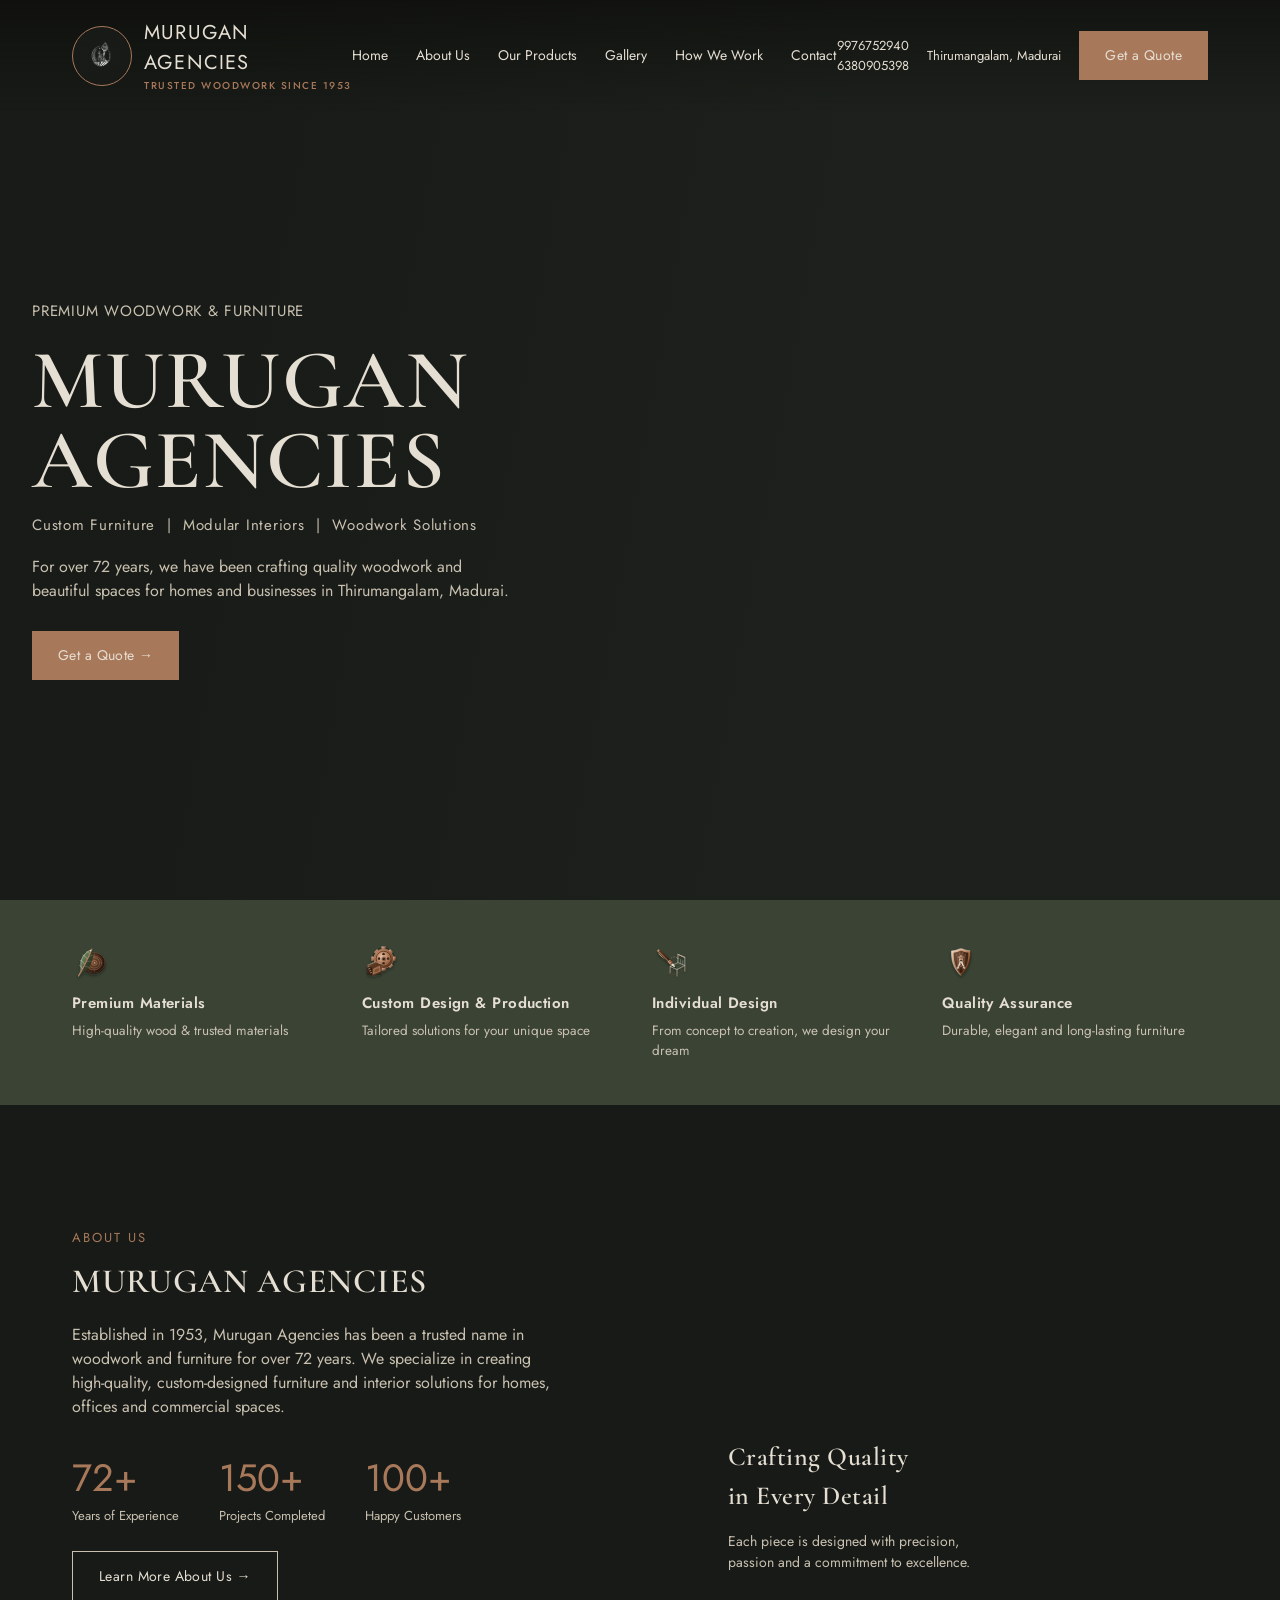
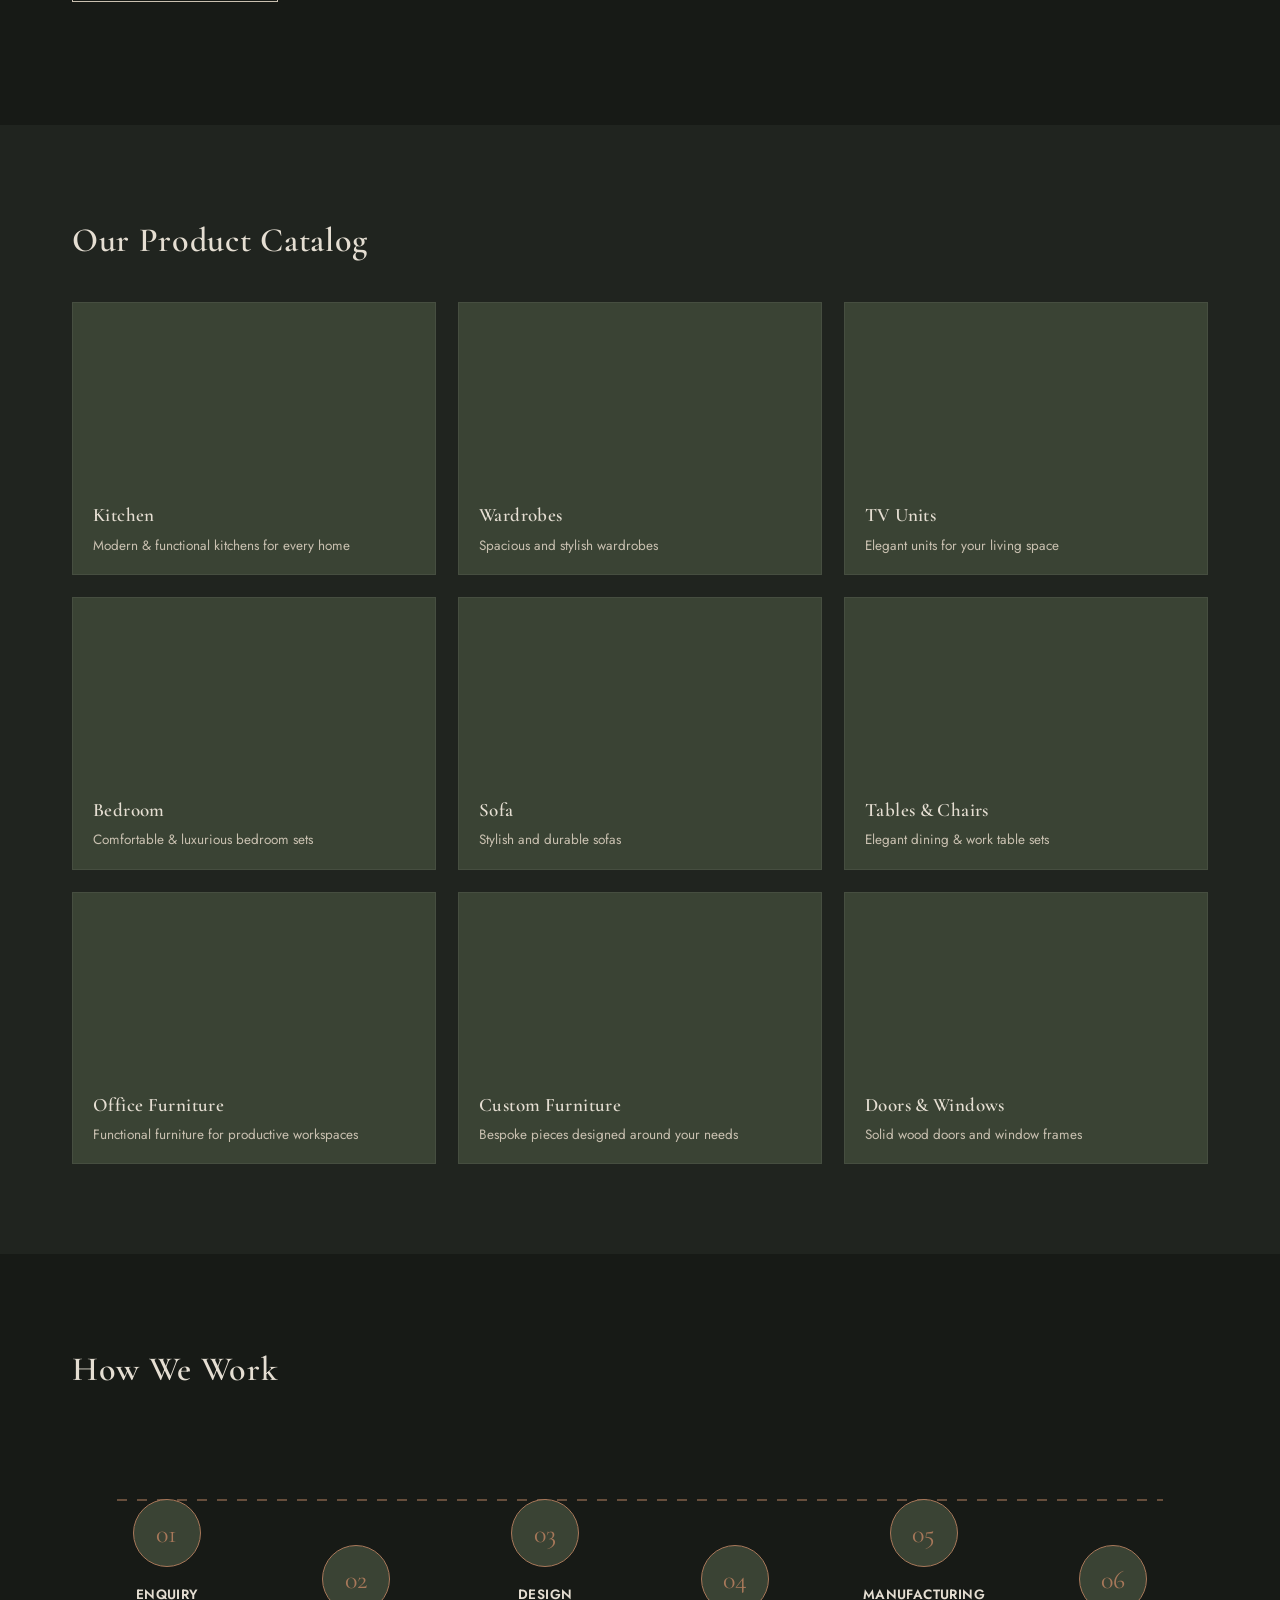
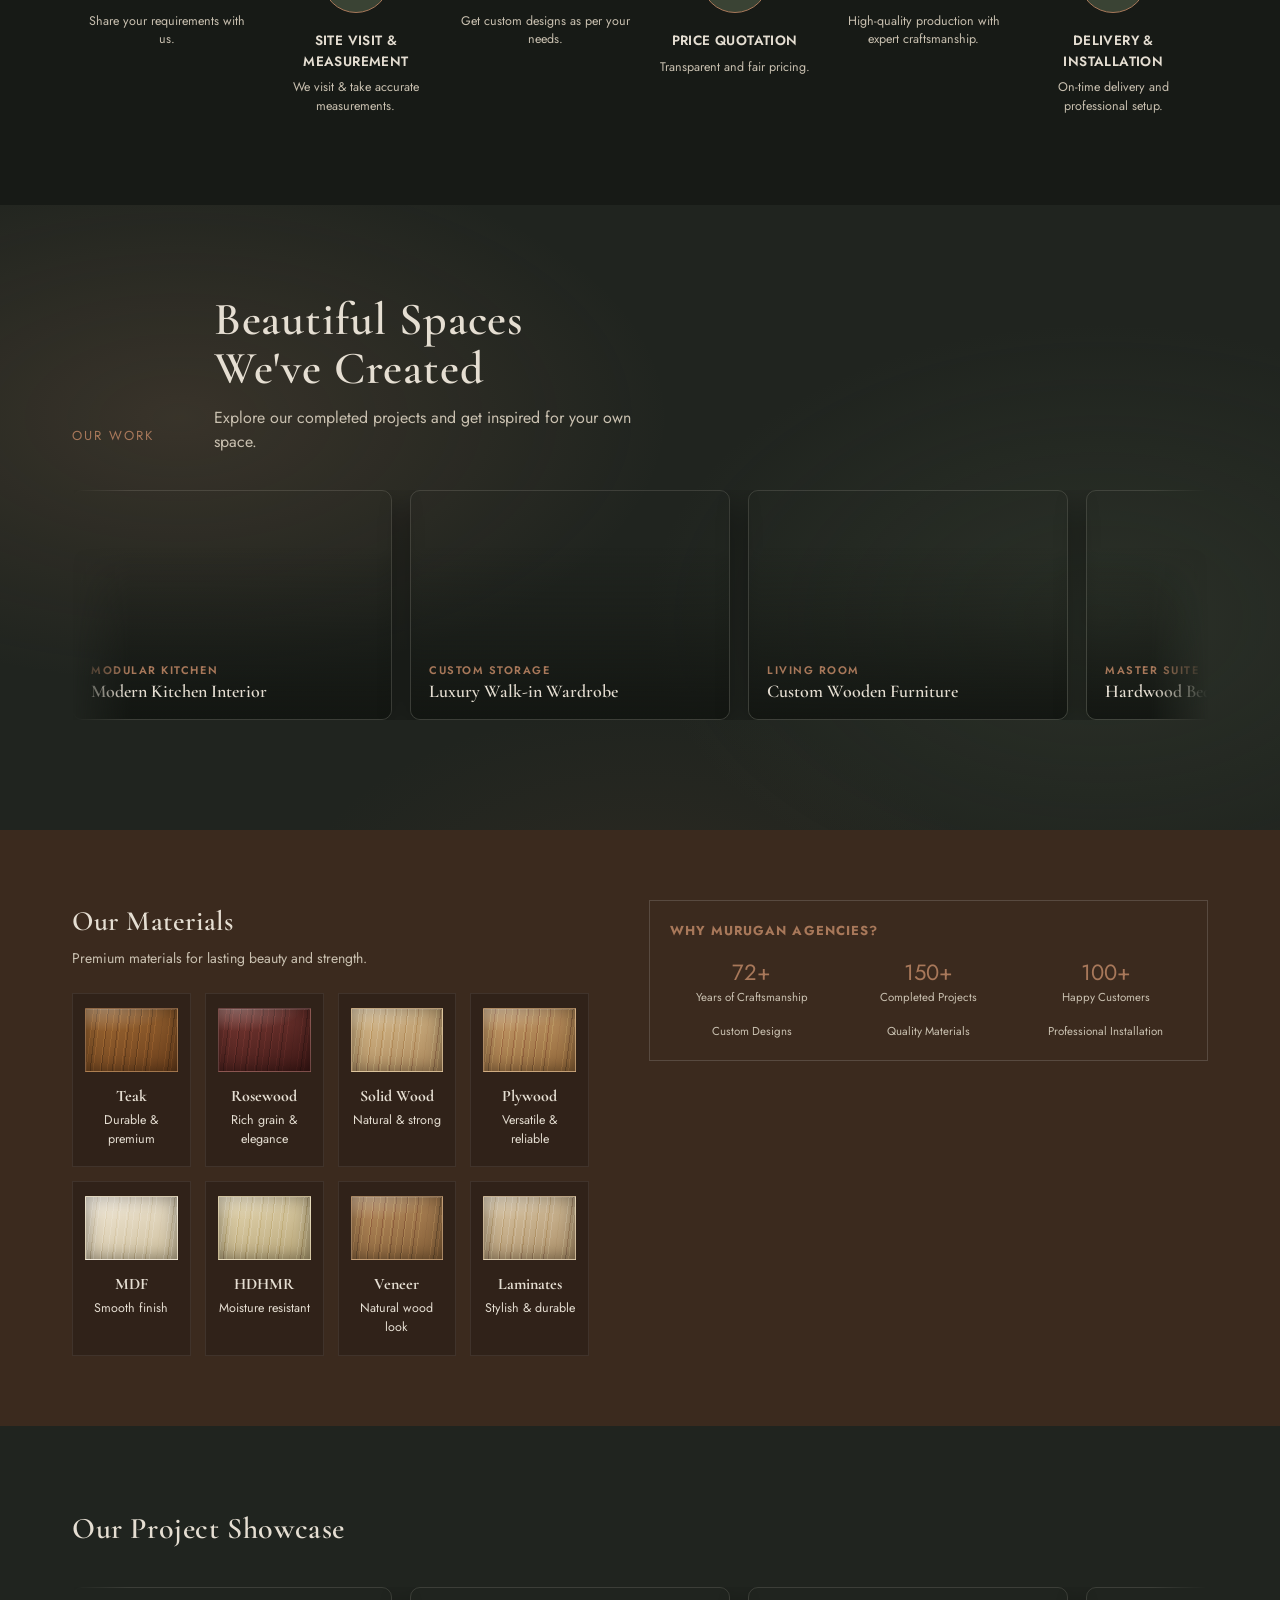
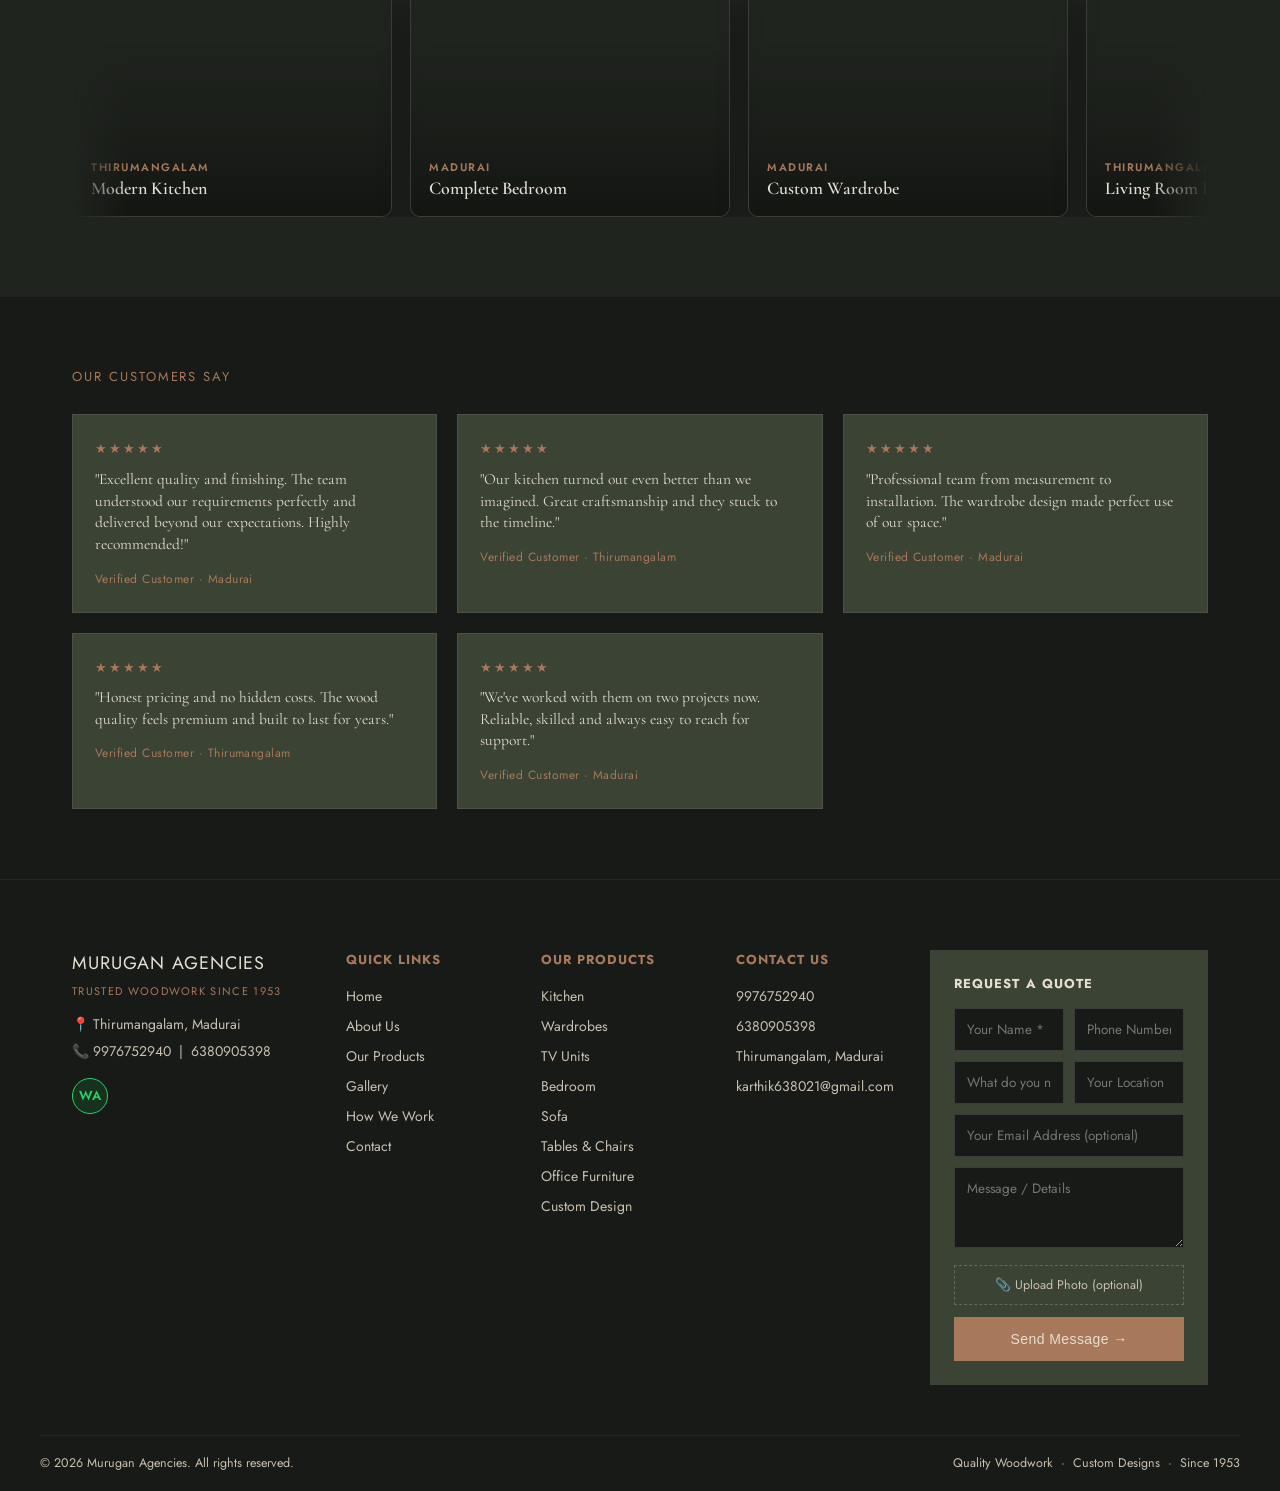
<file: index.html>
<!DOCTYPE html>
<html lang="en">

<head>
  <meta charset="UTF-8">
  <meta name="viewport" content="width=device-width, initial-scale=1, viewport-fit=cover">
  <title>Murugan Agencies | Custom Furniture & Woodwork in Thirumangalam, Madurai</title>
  <meta name="description"
    content="Murugan Agencies provides custom furniture, woodwork, kitchens, wardrobes, doors, windows and interior woodwork in Thirumangalam, Madurai. Trusted woodwork since 1953.">
  <meta name="keywords"
    content="furniture shop Thirumangalam, custom furniture Madurai, woodwork Madurai, wooden furniture Thirumangalam">
  <meta name="robots" content="index, follow">
  <meta name="google-site-verification" content="K_1WoIpdRMLEqW_pQ-9Xu8L5k0GMCc-iq-NuwZ4AFTY" />
  <link rel="canonical" href="https://murugan-agencies.vercel.app/">
  <link rel="icon" type="image/png" href="/assets/favicon.png">
  <link rel="apple-touch-icon" href="/assets/favicon.png">

  <!-- Open Graph / Site Name for Search Engines and Social Media -->
  <meta property="og:site_name" content="Murugan Agencies">
  <meta property="og:title" content="Murugan Agencies | Custom Furniture & Woodwork in Thirumangalam, Madurai">
  <meta property="og:description"
    content="Murugan Agencies provides custom furniture, woodwork, kitchens, wardrobes, doors, windows and interior woodwork in Thirumangalam, Madurai. Trusted woodwork since 1953.">
  <meta property="og:url" content="https://murugan-agencies.vercel.app/">
  <meta property="og:type" content="website">
  <meta property="og:image" content="https://murugan-agencies.vercel.app/assets/favicon.png">

  <!-- Google Site Name Structured Data -->
  <script type="application/ld+json">
  {
    "@context": "https://schema.org",
    "@type": "WebSite",
    "name": "Murugan Agencies",
    "alternateName": "Murugan Agencies Custom Furniture",
    "url": "https://murugan-agencies.vercel.app/"
  }
  </script>

  <!-- LocalBusiness / Organization Structured Data -->
  <script type="application/ld+json">
  {
    "@context": "https://schema.org",
    "@type": "LocalBusiness",
    "name": "Murugan Agencies",
    "url": "https://murugan-agencies.vercel.app/",
    "logo": "https://murugan-agencies.vercel.app/assets/favicon.png",
    "image": "https://murugan-agencies.vercel.app/assets/favicon.png",
    "description": "Murugan Agencies provides custom furniture, woodwork, kitchens, wardrobes, doors, windows and interior woodwork in Thirumangalam, Madurai. Trusted woodwork since 1953.",
    "telephone": "+919976752940",
    "address": {
      "@type": "PostalAddress",
      "addressLocality": "Thirumangalam",
      "addressRegion": "Madurai",
      "addressCountry": "IN"
    }
  }
  </script>

  <link
    href="https://fonts.googleapis.com/css2?family=Cormorant+Garamond:wght@500;600;700&family=Jost:wght@400;500;600&display=swap"
    rel="stylesheet">
  <link rel="stylesheet" href="css/style.css">
</head>

<body>

  <header>
    <div class="nav-row">
      <div class="brand" style="display:flex; align-items:center; gap:12px;"><span style="display:flex; align-items:center; justify-content:center; width:60px; height:60px; border-radius:50%; background:var(--charcoal2); border:1.5px solid var(--copper); overflow:hidden; flex-shrink:0;"><img src="assets/images/logo.jpg" alt="Murugan Agencies logo" style="height:74%; width:74%; object-fit:contain; mix-blend-mode:screen; filter:invert(1);"></span><span>MURUGAN<br>AGENCIES<small>TRUSTED WOODWORK SINCE 1953</small></span></div>
      <nav>
        <ul>
          <li><a href="#home">Home</a></li>
          <li><a href="#about">About Us</a></li>
          <li><a href="#catalog">Our Products</a></li>
          <li><a href="#gallery">Gallery</a></li>
          <li><a href="#work">How We Work</a></li>
          <li><a href="#quote">Contact</a></li>
        </ul>
      </nav>
      <div class="hdr-right">
        <div class="desktop-only">
          <a href="tel:9976752940">9976752940</a><br><a href="tel:6380905398">6380905398</a>
        </div>
        <span class="desktop-only">Thirumangalam, Madurai</span>
        <a href="#quote" class="btn">Get a Quote</a>
        <button class="hamburger"
          onclick="document.getElementById('mobilenav').classList.toggle('open')"><span></span><span></span><span></span></button>
      </div>
    </div>
    <div id="mobilenav">
      <a href="#home">Home</a><a href="#about">About Us</a><a href="#catalog">Our Products</a>
      <a href="#gallery">Gallery</a><a href="#work">How We Work</a><a href="#quote">Contact</a>
      <a href="tel:9976752940">📞 9976752940</a>
    </div>
  </header>

  <section class="hero" id="home">
    <div class="hero-content">
      <div class="sub">PREMIUM WOODWORK & FURNITURE</div>
      <h1>MURUGAN<br>AGENCIES</h1>
      <div class="sub">Custom Furniture &nbsp;|&nbsp; Modular Interiors &nbsp;|&nbsp; Woodwork Solutions</div>
      <p>For over 72 years, we have been crafting quality woodwork and beautiful spaces for homes and businesses in
        Thirumangalam, Madurai.</p>
      <a href="#quote" class="btn">Get a Quote →</a>
    </div>
  </section>

  <section class="features">
    <div class="wrap feat-grid">
      <div class="feat">
        <div class="ic">
          <svg viewBox="0 0 44 44" fill="none" xmlns="http://www.w3.org/2000/svg" aria-hidden="true">
            <defs>
              <filter id="pm-sh" x="-20%" y="-20%" width="145%" height="145%">
                <feDropShadow dx="0" dy="2" stdDeviation="1.8" flood-color="#141812" flood-opacity="0.45" />
              </filter>
              <radialGradient id="pm-w" cx="38%" cy="38%" r="62%">
                <stop offset="0%" stop-color="#805033" />
                <stop offset="50%" stop-color="#5C3822" />
                <stop offset="85%" stop-color="#422616" />
                <stop offset="100%" stop-color="#2D190E" />
              </radialGradient>
              <linearGradient id="pm-b" x1="0%" y1="0%" x2="100%" y2="100%">
                <stop offset="0%" stop-color="#4A2E1C" />
                <stop offset="50%" stop-color="#2B1A10" />
                <stop offset="100%" stop-color="#1B1009" />
              </linearGradient>
              <linearGradient id="pm-c" x1="0%" y1="0%" x2="100%" y2="100%">
                <stop offset="0%" stop-color="#ECC8AC" />
                <stop offset="40%" stop-color="#C28B68" />
                <stop offset="80%" stop-color="#966142" />
                <stop offset="100%" stop-color="#6E4027" />
              </linearGradient>
              <linearGradient id="pm-ll" x1="15%" y1="10%" x2="85%" y2="90%">
                <stop offset="0%" stop-color="#7B9069" />
                <stop offset="45%" stop-color="#5B6D4C" />
                <stop offset="100%" stop-color="#425036" />
              </linearGradient>
              <linearGradient id="pm-ld" x1="10%" y1="10%" x2="90%" y2="90%">
                <stop offset="0%" stop-color="#48563C" />
                <stop offset="55%" stop-color="#35402B" />
                <stop offset="100%" stop-color="#242D1C" />
              </linearGradient>
            </defs>
            <g filter="url(#pm-sh)">
              <ellipse cx="25" cy="22" rx="13.5" ry="12.5" fill="url(#pm-b)" />
              <path
                d="M 12 21 C 12 14.5 17.5 10 25 10 C 32.5 10 38 14.5 38 21 C 38 27.5 32.5 33.5 25 33.5 C 17.5 33.5 12 27.5 12 21 Z"
                stroke="#ECC8AC" stroke-opacity="0.28" stroke-width="0.75" fill="none" />
              <ellipse cx="25" cy="22" rx="12" ry="11" fill="url(#pm-w)" />
              <ellipse cx="25.5" cy="22" rx="8.8" ry="8" stroke="#ECC8AC" stroke-opacity="0.3" stroke-width="0.8"
                fill="none" />
              <path
                d="M 19 21.5 C 19.2 17.5 22 15.5 26 15.8 C 30 16 32 18.5 31.8 22.5 C 31.5 26 29.5 28 25.5 27.8 C 21.8 27.5 18.8 25.2 19 21.5 Z"
                stroke="#ECC8AC" stroke-opacity="0.38" stroke-width="0.8" fill="none" />
              <ellipse cx="26" cy="22" rx="3.2" ry="2.9" stroke="#ECC8AC" stroke-opacity="0.45" stroke-width="0.75"
                fill="none" />
              <circle cx="26.2" cy="22" r="1.1" fill="#ECC8AC" fill-opacity="0.6" />
              <path d="M 26 11 L 26 14.5 M 35 22 L 32 22 M 26 32 L 26 29.5 M 16 22 L 18.5 22" stroke="#ECC8AC"
                stroke-opacity="0.2" stroke-width="0.6" stroke-linecap="round" />
              <path d="M 8 36 Q 14 26 23 6 C 26 15 22 27 15 32 Z" fill="#141812" fill-opacity="0.35" />
              <path d="M 8 36 Q 14 26 23 6 C 13 9.5 8 18 11 29 C 11.8 31.5 9.5 34.5 8 36 Z" fill="url(#pm-ll)" />
              <path d="M 23 6 C 26 12.5 24 21 18.5 28.5 C 15.5 31.5 12 33.5 8 36 Q 14 26 23 6 Z" fill="url(#pm-ld)" />
              <path d="M 8 36 C 10 33 11 30.5 10.5 27.5 C 8.8 18 13.5 10.5 23 6" stroke="#FAF6EE" stroke-opacity="0.5"
                stroke-width="0.8" fill="none" stroke-linecap="round" />
              <path d="M 7.5 37 Q 14 27 23 6" stroke="url(#pm-c)" stroke-width="1.2" stroke-linecap="round" />
              <path d="M 12 28.5 Q 10.8 26 9 25" stroke="#FAF6EE" stroke-opacity="0.45" stroke-width="0.7"
                stroke-linecap="round" />
              <path d="M 14.5 23 Q 12.8 20.2 9.5 18.8" stroke="#FAF6EE" stroke-opacity="0.5" stroke-width="0.7"
                stroke-linecap="round" />
              <path d="M 17.5 17 Q 16 14.2 12.8 12.8" stroke="#FAF6EE" stroke-opacity="0.5" stroke-width="0.7"
                stroke-linecap="round" />
              <path d="M 20.5 11.5 Q 19 9 17 8.5" stroke="#FAF6EE" stroke-opacity="0.45" stroke-width="0.65"
                stroke-linecap="round" />
              <path d="M 15 26 Q 17.5 26 20 27" stroke="#E5DED2" stroke-opacity="0.35" stroke-width="0.65"
                stroke-linecap="round" />
              <path d="M 17.5 20.5 Q 20 19.5 22.5 20" stroke="#E5DED2" stroke-opacity="0.35" stroke-width="0.65"
                stroke-linecap="round" />
              <path d="M 20 14.5 Q 22 13.5 23.5 13" stroke="#E5DED2" stroke-opacity="0.35" stroke-width="0.65"
                stroke-linecap="round" />
              <circle cx="21.5" cy="7.8" r="0.8" fill="#FAF6EE" fill-opacity="0.8" />
            </g>
          </svg>
        </div>
        <h3>Premium Materials</h3>
        <p>High-quality wood & trusted materials</p>
      </div>
      <div class="feat">
        <div class="ic">
          <svg viewBox="0 0 44 44" fill="none" xmlns="http://www.w3.org/2000/svg" aria-hidden="true">
            <defs>
              <filter id="cd-sh" x="-20%" y="-20%" width="145%" height="145%">
                <feDropShadow dx="0" dy="2" stdDeviation="1.8" flood-color="#141812" flood-opacity="0.45" />
              </filter>
              <radialGradient id="cd-gf" cx="42%" cy="40%" r="58%">
                <stop offset="0%" stop-color="#ECC8AC" />
                <stop offset="45%" stop-color="#BD8763" />
                <stop offset="85%" stop-color="#875132" />
                <stop offset="100%" stop-color="#5A321B" />
              </radialGradient>
              <linearGradient id="cd-gr" x1="0%" y1="0%" x2="100%" y2="100%">
                <stop offset="0%" stop-color="#ECC8AC" />
                <stop offset="50%" stop-color="#A8785A" />
                <stop offset="100%" stop-color="#552E18" />
              </linearGradient>
              <linearGradient id="cd-wt" x1="0%" y1="0%" x2="100%" y2="100%">
                <stop offset="0%" stop-color="#7A4D30" />
                <stop offset="60%" stop-color="#58341E" />
                <stop offset="100%" stop-color="#3D2111" />
              </linearGradient>
              <linearGradient id="cd-ws" x1="0%" y1="0%" x2="100%" y2="0%">
                <stop offset="0%" stop-color="#462714" />
                <stop offset="100%" stop-color="#2D170A" />
              </linearGradient>
            </defs>
            <g filter="url(#cd-sh)">
              <g transform="translate(25, 17)">
                <circle cx="0" cy="0" r="13" fill="#141812" fill-opacity="0.3" />
                <g fill="url(#cd-gr)">
                  <path d="M -2.6 -14 L 2.6 -14 L 2.1 -10.5 L -2.1 -10.5 Z" />
                  <path d="M 7.5 -11.2 L 11.2 -7.5 L 8.8 -5.5 L 5.5 -8.8 Z" />
                  <path d="M 14 -2.6 L 14 2.6 L 10.5 2.1 L 10.5 -2.1 Z" />
                  <path d="M 11.2 7.5 L 7.5 11.2 L 5.5 8.8 L 8.8 5.5 Z" />
                  <path d="M 2.6 14 L -2.6 14 L -2.1 10.5 L 2.1 10.5 Z" />
                  <path d="M -7.5 11.2 L -11.2 7.5 L -8.8 5.5 L -5.5 8.8 Z" />
                  <path d="M -14 2.6 L -14 -2.6 L -10.5 -2.1 L -10.5 2.1 Z" />
                  <path d="M -11.2 -7.5 L -7.5 -11.2 L -5.5 -8.8 L -8.8 -5.5 Z" />
                </g>
                <circle cx="0" cy="0" r="11.2" fill="url(#cd-gf)" />
                <circle cx="0" cy="0" r="11.2" stroke="#ECC8AC" stroke-opacity="0.5" stroke-width="0.7" />
                <circle cx="0" cy="0" r="8.5" stroke="#482512" stroke-width="0.9" fill="none" />
                <circle cx="0" cy="0" r="7.8" stroke="#ECC8AC" stroke-opacity="0.35" stroke-width="0.55" fill="none" />
                <circle cx="0" cy="-5.2" r="1.6" fill="#352014" stroke="#ECC8AC" stroke-opacity="0.3"
                  stroke-width="0.5" />
                <circle cx="5.2" cy="0" r="1.6" fill="#352014" stroke="#ECC8AC" stroke-opacity="0.3"
                  stroke-width="0.5" />
                <circle cx="0" cy="5.2" r="1.6" fill="#352014" stroke="#ECC8AC" stroke-opacity="0.3"
                  stroke-width="0.5" />
                <circle cx="-5.2" cy="0" r="1.6" fill="#352014" stroke="#ECC8AC" stroke-opacity="0.3"
                  stroke-width="0.5" />
                <circle cx="0" cy="0" r="3.6" fill="url(#cd-gr)" stroke="#ECC8AC" stroke-opacity="0.6"
                  stroke-width="0.7" />
                <circle cx="0" cy="0" r="1.5" fill="#1B1009" />
                <circle cx="-0.6" cy="-0.6" r="0.5" fill="#FAF6EE" fill-opacity="0.7" />
              </g>
              <path d="M 6 36 L 22 36 L 22 24 L 17 21 L 6 25 Z" fill="#10140e" fill-opacity="0.4" />
              <path d="M 6 25 L 16 20.5 L 22 23.5 L 12 28 Z" fill="url(#cd-wt)" />
              <path d="M 6 25 L 16 20.5 L 22 23.5" stroke="#FAF6EE" stroke-opacity="0.55" stroke-width="0.75"
                fill="none" />
              <path d="M 6 25 L 12 28 L 12 37 L 6 34 Z" fill="url(#cd-ws)" />
              <g transform="translate(12, 28)">
                <path d="M 0 0 L 10.5 -4.8 L 10.5 6 L 0 8.8 Z" fill="url(#cd-wt)" />
                <path d="M 1.8 0.8 L 8.5 -2.2 L 9.2 3.5 L 1.2 6.5 Z" fill="#8C5837" stroke="#ECC8AC"
                  stroke-opacity="0.55" stroke-width="0.6" />
                <path d="M 3 2.2 C 4.5 1.8 6 2.2 7.5 1.5 M 2.5 4 C 4 3.5 5.8 4 7.2 3" stroke="#381D0E"
                  stroke-opacity="0.65" stroke-width="0.55" fill="none" />
                <path d="M 0 2.5 L 10.5 -2 M 0 5.5 L 10.5 1 M 0 7.8 L 10.5 3" stroke="#ECC8AC" stroke-opacity="0.22"
                  stroke-width="0.55" stroke-linecap="round" />
              </g>
              <path d="M 6.8 26.5 L 8.2 26 M 7.8 28.8 L 9.2 28.3 M 8.8 31.2 L 10.2 30.7 M 9.8 33.5 L 11.2 33"
                stroke="#FAF6EE" stroke-opacity="0.75" stroke-width="0.7" stroke-linecap="round" />
            </g>
          </svg>
        </div>
        <h3>Custom Design & Production</h3>
        <p>Tailored solutions for your unique space</p>
      </div>
      <div class="feat">
        <div class="ic">
          <svg viewBox="0 0 44 44" fill="none" xmlns="http://www.w3.org/2000/svg" aria-hidden="true">
            <defs>
              <filter id="id-sh" x="-20%" y="-20%" width="145%" height="145%">
                <feDropShadow dx="0" dy="2" stdDeviation="1.8" flood-color="#10140e" flood-opacity="0.45" />
              </filter>
              <linearGradient id="id-pw" x1="0%" y1="0%" x2="100%" y2="100%">
                <stop offset="0%" stop-color="#855234" />
                <stop offset="40%" stop-color="#643A21" />
                <stop offset="80%" stop-color="#472614" />
                <stop offset="100%" stop-color="#30180B" />
              </linearGradient>
              <linearGradient id="id-pc" x1="0%" y1="0%" x2="100%" y2="100%">
                <stop offset="0%" stop-color="#ECC8AC" />
                <stop offset="45%" stop-color="#B8805D" />
                <stop offset="80%" stop-color="#8A5333" />
                <stop offset="100%" stop-color="#5E331A" />
              </linearGradient>
              <linearGradient id="id-mc" x1="0%" y1="0%" x2="100%" y2="100%">
                <stop offset="0%" stop-color="#FAF6EE" />
                <stop offset="60%" stop-color="#D6CEBF" />
                <stop offset="100%" stop-color="#A89E8D" />
              </linearGradient>
            </defs>
            <g filter="url(#id-sh)">
              <g opacity="0.88">
                <path d="M 17 33 L 23 36 L 36 30.5 L 30 27 Z" stroke="#A8785A" stroke-opacity="0.32" stroke-width="0.6"
                  stroke-dasharray="1.5 1.5" fill="none" />
                <path d="M 21 26 L 30 21.5 L 38 25 L 29 29.5 Z" fill="#4F5A45" fill-opacity="0.25" stroke="#FAF6EE"
                  stroke-opacity="0.65" stroke-width="0.8" />
                <path d="M 30 21.5 L 30 12 L 38 15.5 L 38 25" stroke="#FAF6EE" stroke-opacity="0.65" stroke-width="0.8"
                  fill="none" />
                <path d="M 30 12 L 38 15.5" stroke="#ECC8AC" stroke-opacity="0.85" stroke-width="1.1"
                  stroke-linecap="round" />
                <path d="M 33 17.5 L 33 22.5 M 35.5 19 L 35.5 24" stroke="#FAF6EE" stroke-opacity="0.45"
                  stroke-width="0.6" />
                <path d="M 21 26 L 21 33.5 M 29 29.5 L 29 37 M 38 25 L 38 31.5" stroke="#ECC8AC" stroke-opacity="0.75"
                  stroke-width="0.8" stroke-linecap="round" />
                <path d="M 22 16.5 C 25 14 28 15 30 16.5" stroke="#ECC8AC" stroke-opacity="0.55" stroke-width="0.7"
                  stroke-dasharray="1.5 1.5" fill="none" />
                <circle cx="30" cy="16.5" r="0.7" fill="#ECC8AC" />
              </g>
              <path d="M 9 11 L 26 28 L 27 26 L 11 9 Z" fill="#10140e" fill-opacity="0.4" />
              <g transform="rotate(-45, 18, 18)">
                <path d="M 16.6 2.5 L 19.4 2.5 L 19.4 4.5 L 16.6 4.5 Z" fill="url(#id-pc)" />
                <path d="M 17.2 2.5 L 18.8 2.5" stroke="#FAF6EE" stroke-opacity="0.7" stroke-width="0.55" />
                <path d="M 16.2 4.5 L 19.8 4.5 L 19.8 20 L 16.2 20 Z" fill="url(#id-pw)" />
                <line x1="17.4" y1="4.5" x2="17.4" y2="20" stroke="#FAF6EE" stroke-opacity="0.55" stroke-width="0.7" />
                <line x1="18.6" y1="4.5" x2="18.6" y2="20" stroke="#30180B" stroke-opacity="0.65" stroke-width="0.55" />
                <path d="M 15.8 6 L 15.8 12.5 C 15.8 13.2 16.2 13.5 16.2 13.5" stroke="url(#id-pc)" stroke-width="0.75"
                  fill="none" />
                <path d="M 16.2 20 L 19.8 20 L 19.8 25.5 L 16.2 25.5 Z" fill="url(#id-pc)" />
                <line x1="16.2" y1="21.5" x2="19.8" y2="21.5" stroke="#482512" stroke-width="0.55" />
                <line x1="16.2" y1="23" x2="19.8" y2="23" stroke="#FAF6EE" stroke-opacity="0.45" stroke-width="0.5" />
                <line x1="16.2" y1="24.2" x2="19.8" y2="24.2" stroke="#482512" stroke-width="0.55" />
                <path d="M 16.4 25.5 L 19.6 25.5 L 18.6 30 L 17.4 30 Z" fill="url(#id-mc)" />
                <line x1="17.5" y1="25.5" x2="17.7" y2="30" stroke="#FAF6EE" stroke-opacity="0.75"
                  stroke-width="0.55" />
                <path d="M 17.4 30 L 18.6 30 L 18 33.5 Z" fill="#1C1F1A" />
                <circle cx="18" cy="33.5" r="0.45" fill="#FAF6EE" fill-opacity="0.65" />
              </g>
            </g>
          </svg>
        </div>
        <h3>Individual Design</h3>
        <p>From concept to creation, we design your dream</p>
      </div>
      <div class="feat">
        <div class="ic">
          <svg viewBox="0 0 44 44" fill="none" xmlns="http://www.w3.org/2000/svg" aria-hidden="true">
            <defs>
              <filter id="qa-sh" x="-20%" y="-20%" width="145%" height="145%">
                <feDropShadow dx="0" dy="2" stdDeviation="1.8" flood-color="#10140e" flood-opacity="0.45" />
              </filter>
              <linearGradient id="qa-rc" x1="15%" y1="5%" x2="85%" y2="95%">
                <stop offset="0%" stop-color="#ECC8AC" />
                <stop offset="35%" stop-color="#BD8662" />
                <stop offset="70%" stop-color="#844E30" />
                <stop offset="100%" stop-color="#542B15" />
              </linearGradient>
              <radialGradient id="qa-wc" cx="45%" cy="35%" r="65%">
                <stop offset="0%" stop-color="#6E442B" />
                <stop offset="50%" stop-color="#502F1B" />
                <stop offset="85%" stop-color="#381D0E" />
                <stop offset="100%" stop-color="#241108" />
              </radialGradient>
              <linearGradient id="qa-sn" x1="0%" y1="0%" x2="100%" y2="100%">
                <stop offset="0%" stop-color="#FAF6EE" stop-opacity="0.22" />
                <stop offset="40%" stop-color="#FAF6EE" stop-opacity="0.04" />
                <stop offset="60%" stop-color="#FAF6EE" stop-opacity="0.0" />
              </linearGradient>
              <linearGradient id="qa-im" x1="0%" y1="0%" x2="100%" y2="100%">
                <stop offset="0%" stop-color="#FAF6EE" />
                <stop offset="55%" stop-color="#E5DED2" />
                <stop offset="100%" stop-color="#C5BCAE" />
              </linearGradient>
            </defs>
            <g filter="url(#qa-sh)">
              <path
                d="M 11 8 C 16.5 8 19.5 5.5 22 5.5 C 24.5 5.5 27.5 8 33 8 C 33 19 31 28 22 36.5 C 13 28 11 19 11 8 Z"
                fill="url(#qa-rc)" />
              <path d="M 11 8 C 16.5 8 19.5 5.5 22 5.5 C 24.5 5.5 27.5 8 33 8 M 11 8 C 11 19 13 28 22 36.5"
                stroke="#FAF6EE" stroke-opacity="0.6" stroke-width="0.8" fill="none" />
              <path d="M 33 8 C 33 19 31 28 22 36.5" stroke="#381B0C" stroke-opacity="0.75" stroke-width="0.8"
                fill="none" />
              <path
                d="M 13.5 10 C 18 10 20.5 7.8 22 7.8 C 23.5 7.8 26 10 30.5 10 C 30.5 19 29 26.5 22 34 C 15 26.5 13.5 19 13.5 10 Z"
                fill="url(#qa-wc)" />
              <g stroke="#ECC8AC" stroke-opacity="0.3" stroke-width="0.7" fill="none">
                <path d="M 16.5 11.5 C 19 15.5 19 24.5 16.5 28" />
                <path d="M 20 9.8 C 21.5 14.5 21.5 23.5 19.5 31" />
                <path d="M 24 9.8 C 22.5 14.5 22.5 23.5 24.5 31" />
                <path d="M 27.5 11.5 C 25 15.5 25 24.5 27.5 28" />
                <ellipse cx="22" cy="20" rx="2.2" ry="5" stroke-opacity="0.2" stroke-width="0.6" />
              </g>
              <path
                d="M 13.5 10 C 18 10 20.5 7.8 22 7.8 C 23.5 7.8 26 10 30.5 10 C 30.5 19 29 26.5 22 34 C 15 26.5 13.5 19 13.5 10 Z"
                fill="url(#qa-sn)" />
              <g transform="translate(22, 19.5)">
                <path
                  d="M 0 -6.8 L 0.9 -4.7 L 3.2 -4.5 L 1.5 -3 L 2 -0.8 L 0 -2 L -2 -0.8 L -1.5 -3 L -3.2 -4.5 L -0.9 -4.7 Z"
                  fill="url(#qa-rc)" stroke="#FAF6EE" stroke-opacity="0.65" stroke-width="0.45" />
                <circle cx="0" cy="-0.5" r="2" fill="url(#qa-rc)" stroke="#FAF6EE" stroke-opacity="0.55"
                  stroke-width="0.55" />
                <circle cx="0" cy="-0.5" r="0.8" fill="#1C1F1A" />
                <path d="M -1 0.7 L -4.4 9 L -3.2 9.4 L 0 1.1 Z" fill="url(#qa-im)" />
                <line x1="-4.4" y1="9" x2="-1" y2="0.7" stroke="#FAF6EE" stroke-width="0.6" />
                <path d="M 1 0.7 L 4.4 9 L 3.2 9.4 L 0 1.1 Z" fill="url(#qa-im)" />
                <line x1="1" y1="0.7" x2="4.4" y2="9" stroke="#FAF6EE" stroke-width="0.6" />
                <path d="M -3.5 5.8 C -1.4 6.8 1.4 6.8 3.5 5.8" stroke="url(#qa-rc)" stroke-width="0.8" fill="none" />
                <circle cx="0" cy="6.4" r="0.5" fill="#FAF6EE" />
                <path d="M -2.2 2.6 L -0.7 4.1 L 2.2 1.3" stroke="#ECC8AC" stroke-width="0.75" stroke-linecap="round"
                  stroke-linejoin="round" fill="none" />
              </g>
            </g>
          </svg>
        </div>
        <h3>Quality Assurance</h3>
        <p>Durable, elegant and long-lasting furniture</p>
      </div>
    </div>
  </section>

  <section class="about" id="about">
    <div class="wrap about-grid">
      <div>
        <div class="eyebrow">About Us</div>
        <h2 style="font-size:34px;">MURUGAN AGENCIES</h2>
        <p>Established in 1953, Murugan Agencies has been a trusted name in woodwork and furniture for over 72 years. We
          specialize in creating high-quality, custom-designed furniture and interior solutions for homes, offices and
          commercial spaces.</p>
        <div class="stats">
          <div>
            <div class="n">72+</div>
            <div class="l">Years of Experience</div>
          </div>
          <div>
            <div class="n">150+</div>
            <div class="l">Projects Completed</div>
          </div>
          <div>
            <div class="n">100+</div>
            <div class="l">Happy Customers</div>
          </div>
        </div>
        <a href="#catalog" class="btn outline">Learn More About Us →</a>
      </div>
      <div class="about-img wood ph-wood">
        <div>
          <h3>Crafting Quality<br>in Every Detail</h3>
          <p>Each piece is designed with precision, passion and a commitment to excellence.</p>
        </div>
      </div>
    </div>
  </section>

  <section class="catalog" id="catalog">
    <div class="wrap">
      <div class="cat-head">
        <h2 style="font-size:34px;">Our Product Catalog</h2>
      </div>
      <div class="cat-grid">
        <div class="card">
          <div class="img wood ph-kitchen"></div>
          <div class="body">
            <h3>Kitchen</h3>
            <p>Modern & functional kitchens for every home</p>
          </div>
        </div>
        <div class="card">
          <div class="img wood2 ph-wardrobe"></div>
          <div class="body">
            <h3>Wardrobes</h3>
            <p>Spacious and stylish wardrobes</p>
          </div>
        </div>
        <div class="card">
          <div class="img wood ph-sofa"></div>
          <div class="body">
            <h3>TV Units</h3>
            <p>Elegant units for your living space</p>
          </div>
        </div>
        <div class="card">
          <div class="img wood2 ph-bedroom"></div>
          <div class="body">
            <h3>Bedroom</h3>
            <p>Comfortable & luxurious bedroom sets</p>
          </div>
        </div>
        <div class="card">
          <div class="img wood ph-sofa"></div>
          <div class="body">
            <h3>Sofa</h3>
            <p>Stylish and durable sofas</p>
          </div>
        </div>
        <div class="card">
          <div class="img wood2 ph-wood"></div>
          <div class="body">
            <h3>Tables & Chairs</h3>
            <p>Elegant dining & work table sets</p>
          </div>
        </div>
        <div class="card">
          <div class="img wood ph-wardrobe"></div>
          <div class="body">
            <h3>Office Furniture</h3>
            <p>Functional furniture for productive workspaces</p>
          </div>
        </div>
        <div class="card">
          <div class="img wood2 ph-kitchen"></div>
          <div class="body">
            <h3>Custom Furniture</h3>
            <p>Bespoke pieces designed around your needs</p>
          </div>
        </div>
        <div class="card">
          <div class="img wood ph-wood"></div>
          <div class="body">
            <h3>Doors & Windows</h3>
            <p>Solid wood doors and window frames</p>
          </div>
        </div>
      </div>
    </div>
  </section>

  <section class="work" id="work">
    <div class="wrap">
      <h2 style="font-size:34px;">How We Work</h2>
      <div class="steps">
        <div class="step">
          <div class="node"><span class="num">01</span></div>
          <h3>ENQUIRY</h3>
          <p>Share your requirements with us.</p>
        </div>
        <div class="step">
          <div class="node"><span class="num">02</span></div>
          <h3>SITE VISIT & MEASUREMENT</h3>
          <p>We visit & take accurate measurements.</p>
        </div>
        <div class="step">
          <div class="node"><span class="num">03</span></div>
          <h3>DESIGN</h3>
          <p>Get custom designs as per your needs.</p>
        </div>
        <div class="step">
          <div class="node"><span class="num">04</span></div>
          <h3>PRICE QUOTATION</h3>
          <p>Transparent and fair pricing.</p>
        </div>
        <div class="step">
          <div class="node"><span class="num">05</span></div>
          <h3>MANUFACTURING</h3>
          <p>High-quality production with expert craftsmanship.</p>
        </div>
        <div class="step">
          <div class="node"><span class="num">06</span></div>
          <h3>DELIVERY & INSTALLATION</h3>
          <p>On-time delivery and professional setup.</p>
        </div>
      </div>
    </div>
  </section>

  <section class="gallery" id="gallery">
    <div class="wrap">
      <div class="gallery-head">
        <div class="eyebrow">Our Work</div>
        <div>
          <h2>Beautiful Spaces<br>We've Created</h2>
          <p>Explore our completed projects and get inspired for your own space.</p>
        </div>
      </div>
      <div class="marquee-wrap">
        <div class="marquee-track">
          <div class="marquee-group">
            <div class="gal-slide">
              <div class="slide-bg wood ph-kitchen"></div>
              <div class="slide-info">
                <span class="cat">Modular Kitchen</span>
                <span class="ttl">Modern Kitchen Interior</span>
              </div>
            </div>
            <div class="gal-slide">
              <div class="slide-bg wood ph-wardrobe"></div>
              <div class="slide-info">
                <span class="cat">Custom Storage</span>
                <span class="ttl">Luxury Walk-in Wardrobe</span>
              </div>
            </div>
            <div class="gal-slide">
              <div class="slide-bg wood ph-sofa"></div>
              <div class="slide-info">
                <span class="cat">Living Room</span>
                <span class="ttl">Custom Wooden Furniture</span>
              </div>
            </div>
            <div class="gal-slide">
              <div class="slide-bg wood ph-bedroom"></div>
              <div class="slide-info">
                <span class="cat">Master Suite</span>
                <span class="ttl">Hardwood Bedroom Suite</span>
              </div>
            </div>
            <div class="gal-slide">
              <div class="slide-bg wood ph-dining"></div>
              <div class="slide-info">
                <span class="cat">Dining Space</span>
                <span class="ttl">Solid Teak Dining Set</span>
              </div>
            </div>
            <div class="gal-slide">
              <div class="slide-bg wood ph-tvunit"></div>
              <div class="slide-info">
                <span class="cat">Entertainment</span>
                <span class="ttl">TV Console & Floating Shelves</span>
              </div>
            </div>
            <div class="gal-slide">
              <div class="slide-bg wood ph-window"></div>
              <div class="slide-info">
                <span class="cat">Architectural Woodwork</span>
                <span class="ttl">Carved Teak Window & Jali</span>
              </div>
            </div>
          </div>
          <div class="marquee-group" aria-hidden="true">
            <div class="gal-slide">
              <div class="slide-bg wood ph-kitchen"></div>
              <div class="slide-info">
                <span class="cat">Modular Kitchen</span>
                <span class="ttl">Modern Kitchen Interior</span>
              </div>
            </div>
            <div class="gal-slide">
              <div class="slide-bg wood ph-wardrobe"></div>
              <div class="slide-info">
                <span class="cat">Custom Storage</span>
                <span class="ttl">Luxury Walk-in Wardrobe</span>
              </div>
            </div>
            <div class="gal-slide">
              <div class="slide-bg wood ph-sofa"></div>
              <div class="slide-info">
                <span class="cat">Living Room</span>
                <span class="ttl">Custom Wooden Furniture</span>
              </div>
            </div>
            <div class="gal-slide">
              <div class="slide-bg wood ph-bedroom"></div>
              <div class="slide-info">
                <span class="cat">Master Suite</span>
                <span class="ttl">Hardwood Bedroom Suite</span>
              </div>
            </div>
            <div class="gal-slide">
              <div class="slide-bg wood ph-dining"></div>
              <div class="slide-info">
                <span class="cat">Dining Space</span>
                <span class="ttl">Solid Teak Dining Set</span>
              </div>
            </div>
            <div class="gal-slide">
              <div class="slide-bg wood ph-tvunit"></div>
              <div class="slide-info">
                <span class="cat">Entertainment</span>
                <span class="ttl">TV Console & Floating Shelves</span>
              </div>
            </div>
            <div class="gal-slide">
              <div class="slide-bg wood ph-window"></div>
              <div class="slide-info">
                <span class="cat">Architectural Woodwork</span>
                <span class="ttl">Carved Teak Window & Jali</span>
              </div>
            </div>
          </div>
        </div>
      </div>
    </div>
  </section>

  <section class="materials">
    <div class="wrap mat-row">
      <div style="flex:1; min-width:260px;">
        <h2 style="font-size:28px; margin-bottom:6px;">Our Materials</h2>
        <p style="color:var(--ivory-dim); font-size:14px; margin-bottom:24px;">Premium materials for lasting beauty and
          strength.</p>
        <div class="swatch-grid">
          <div class="swatch">
            <div class="sw" style="background:linear-gradient(160deg,#a06a34,#6b3f1c);"></div><b>Teak</b>Durable & premium
          </div>
          <div class="swatch">
            <div class="sw" style="background:linear-gradient(160deg,#7a3a34,#3e1816);"></div><b>Rosewood</b>Rich grain & elegance
          </div>
          <div class="swatch">
            <div class="sw" style="background:linear-gradient(160deg,#d9bd8e,#a9865a);"></div><b>Solid Wood</b>Natural & strong
          </div>
          <div class="swatch">
            <div class="sw" style="background:linear-gradient(160deg,#caa06e,#8f6538);"></div><b>Plywood</b>Versatile & reliable
          </div>
          <div class="swatch">
            <div class="sw" style="background:linear-gradient(160deg,#f2e9d8,#cdbe9c);"></div><b>MDF</b>Smooth finish
          </div>
          <div class="swatch">
            <div class="sw" style="background:linear-gradient(160deg,#e6d8b3,#b7a578);"></div><b>HDHMR</b>Moisture resistant
          </div>
          <div class="swatch">
            <div class="sw" style="background:linear-gradient(160deg,#bb8f60,#835e37);"></div><b>Veneer</b>Natural wood look
          </div>
          <div class="swatch">
            <div class="sw" style="background:linear-gradient(160deg,#dcc9a8,#ab8f68);"></div><b>Laminates</b>Stylish & durable
          </div>
        </div>
      </div>
      <div class="why-box">
        <h4>Why Murugan Agencies?</h4>
        <div class="why-grid">
          <div>
            <div class="n">72+</div>
            <div class="l">Years of Craftsmanship</div>
          </div>
          <div>
            <div class="n">150+</div>
            <div class="l">Completed Projects</div>
          </div>
          <div>
            <div class="n">100+</div>
            <div class="l">Happy Customers</div>
          </div>
        </div>
        <div class="why-grid" style="margin-top:16px;">
          <div>
            <div class="l">Custom Designs</div>
          </div>
          <div>
            <div class="l">Quality Materials</div>
          </div>
          <div>
            <div class="l">Professional Installation</div>
          </div>
        </div>
      </div>
    </div>
  </section>

  <section class="showcase">
    <div class="wrap">
      <div class="cat-head">
        <h2 style="font-size:30px;">Our Project Showcase</h2>
      </div>
      <div class="marquee-wrap">
        <div class="marquee-track">
          <div class="marquee-group">
            <div class="gal-slide">
              <div class="slide-bg wood ph-kitchen"></div>
              <div class="slide-info">
                <span class="cat">Thirumangalam</span>
                <span class="ttl">Modern Kitchen</span>
              </div>
            </div>
            <div class="gal-slide">
              <div class="slide-bg wood ph-bedroom"></div>
              <div class="slide-info">
                <span class="cat">Madurai</span>
                <span class="ttl">Complete Bedroom</span>
              </div>
            </div>
            <div class="gal-slide">
              <div class="slide-bg wood ph-wardrobe"></div>
              <div class="slide-info">
                <span class="cat">Madurai</span>
                <span class="ttl">Custom Wardrobe</span>
              </div>
            </div>
            <div class="gal-slide">
              <div class="slide-bg wood ph-sofa"></div>
              <div class="slide-info">
                <span class="cat">Thirumangalam</span>
                <span class="ttl">Living Room Interior</span>
              </div>
            </div>
            <div class="gal-slide">
              <div class="slide-bg wood ph-wood"></div>
              <div class="slide-info">
                <span class="cat">Madurai</span>
                <span class="ttl">Office Space</span>
              </div>
            </div>
            <div class="gal-slide">
              <div class="slide-bg wood ph-dining"></div>
              <div class="slide-info">
                <span class="cat">Madurai</span>
                <span class="ttl">Custom Dining Set</span>
              </div>
            </div>
            <div class="gal-slide">
              <div class="slide-bg wood ph-tvunit"></div>
              <div class="slide-info">
                <span class="cat">Thirumangalam</span>
                <span class="ttl">TV Unit & Storage</span>
              </div>
            </div>
          </div>
          <div class="marquee-group" aria-hidden="true">
            <div class="gal-slide">
              <div class="slide-bg wood ph-kitchen"></div>
              <div class="slide-info">
                <span class="cat">Thirumangalam</span>
                <span class="ttl">Modern Kitchen</span>
              </div>
            </div>
            <div class="gal-slide">
              <div class="slide-bg wood ph-bedroom"></div>
              <div class="slide-info">
                <span class="cat">Madurai</span>
                <span class="ttl">Complete Bedroom</span>
              </div>
            </div>
            <div class="gal-slide">
              <div class="slide-bg wood ph-wardrobe"></div>
              <div class="slide-info">
                <span class="cat">Madurai</span>
                <span class="ttl">Custom Wardrobe</span>
              </div>
            </div>
            <div class="gal-slide">
              <div class="slide-bg wood ph-sofa"></div>
              <div class="slide-info">
                <span class="cat">Thirumangalam</span>
                <span class="ttl">Living Room Interior</span>
              </div>
            </div>
            <div class="gal-slide">
              <div class="slide-bg wood ph-wood"></div>
              <div class="slide-info">
                <span class="cat">Madurai</span>
                <span class="ttl">Office Space</span>
              </div>
            </div>
            <div class="gal-slide">
              <div class="slide-bg wood ph-dining"></div>
              <div class="slide-info">
                <span class="cat">Madurai</span>
                <span class="ttl">Custom Dining Set</span>
              </div>
            </div>
            <div class="gal-slide">
              <div class="slide-bg wood ph-tvunit"></div>
              <div class="slide-info">
                <span class="cat">Thirumangalam</span>
                <span class="ttl">TV Unit & Storage</span>
              </div>
            </div>
          </div>
        </div>
      </div>
    </div>
  </section>

  <section class="strip">
    <div class="wrap">
      <div class="eyebrow">Our Customers Say</div>
      <div class="reviews-grid">
        <div class="review-card">
          <div class="stars">★★★★★</div>
          <p>"Excellent quality and finishing. The team understood our requirements perfectly and delivered beyond our expectations. Highly recommended!"</p>
          <div class="who">Verified Customer · Madurai</div>
        </div>
        <div class="review-card">
          <div class="stars">★★★★★</div>
          <p>"Our kitchen turned out even better than we imagined. Great craftsmanship and they stuck to the timeline."</p>
          <div class="who">Verified Customer · Thirumangalam</div>
        </div>
        <div class="review-card">
          <div class="stars">★★★★★</div>
          <p>"Professional team from measurement to installation. The wardrobe design made perfect use of our space."</p>
          <div class="who">Verified Customer · Madurai</div>
        </div>
        <div class="review-card">
          <div class="stars">★★★★★</div>
          <p>"Honest pricing and no hidden costs. The wood quality feels premium and built to last for years."</p>
          <div class="who">Verified Customer · Thirumangalam</div>
        </div>
        <div class="review-card">
          <div class="stars">★★★★★</div>
          <p>"We've worked with them on two projects now. Reliable, skilled and always easy to reach for support."</p>
          <div class="who">Verified Customer · Madurai</div>
        </div>
      </div>
    </div>
  </section>

<footer>
    <div class="wrap foot-grid">
      <div class="foot-brand">
        <div class="brand" style="font-size:18px;">MURUGAN AGENCIES</div>
        <small>TRUSTED WOODWORK SINCE 1953</small>
        <p>📍 Thirumangalam, Madurai</p>
        <p>📞 9976752940 &nbsp;|&nbsp; 6380905398</p>
        <div class="social">
          <a href="https://wa.me/919976752940" target="_blank" rel="noopener" class="wa" aria-label="WhatsApp"
            title="Chat on WhatsApp">WA</a>
        </div>
      </div>
      <div>
        <h4>Quick Links</h4>
        <ul>
          <li><a href="#home">Home</a></li>
          <li><a href="#about">About Us</a></li>
          <li><a href="#catalog">Our Products</a></li>
          <li><a href="#gallery">Gallery</a></li>
          <li><a href="#work">How We Work</a></li>
          <li><a href="#quote">Contact</a></li>
        </ul>
      </div>
      <div>
        <h4>Our Products</h4>
        <ul>
          <li>Kitchen</li>
          <li>Wardrobes</li>
          <li>TV Units</li>
          <li>Bedroom</li>
          <li>Sofa</li>
          <li>Tables & Chairs</li>
          <li>Office Furniture</li>
          <li>Custom Design</li>
        </ul>
      </div>
      <div>
        <h4>Contact Us</h4>
        <ul>
          <li><a href="tel:9976752940">9976752940</a></li>
          <li><a href="tel:6380905398">6380905398</a></li>
          <li>Thirumangalam, Madurai</li>
          <li><a href="mailto:karthik638021@gmail.com">karthik638021@gmail.com</a></li>
        </ul>
      </div>
      <div class="quote-form" id="quote">
        <h4 style="text-transform:uppercase; letter-spacing:.08em; font-size:13px;">Request a Quote</h4>
        <form id="contactForm" action="https://formsubmit.co/karthik638021@gmail.com" method="POST" enctype="multipart/form-data">
          <input type="hidden" name="_subject" value="New Inquiry from Murugan Agencies Website">
          <input type="hidden" name="_captcha" value="false">
          <input type="hidden" name="_template" value="table">
          <div class="frow">
            <input type="text" name="Name" placeholder="Your Name *" required>
            <input type="tel" name="Phone" placeholder="Phone Number *" required>
          </div>
          <div class="frow">
            <input type="text" name="Requirement" placeholder="What do you need? *" required>
            <input type="text" name="Location" placeholder="Your Location">
          </div>
          <input type="email" name="Email" placeholder="Your Email Address (optional)">
          <textarea name="Message" rows="3" placeholder="Message / Details"></textarea>
          <label class="file-lbl" id="fileLabel">📎 Upload Photo (optional)<input type="file" name="attachment" id="fileInput" accept="image/*"
              style="display:none"></label>
          <button type="submit" id="submitBtn" class="btn" style="width:100%; justify-content:center;">Send Message
            →</button>
          <div id="formStatus"
            style="display:none; margin-top:12px; padding:12px; border-radius:4px; font-size:13px; text-align:center; line-height:1.5;">
          </div>
        </form>
      </div>
    </div>
    <div class="wrap bottom-bar">
      <span>© 2026 Murugan Agencies. All rights reserved.</span>
      <span>Quality Woodwork &nbsp;·&nbsp; Custom Designs &nbsp;·&nbsp; Since 1953</span>
    </div>
  </footer>

  <script src="js/script.js"></script>
</body>

</html>
</file>
<file: css/style.css>
:root {
      --charcoal: #20241f;
      --charcoal2: #171a16;
      --olive: #4F5A45;
      --olive-d: #3a4334;
      --brown: #3b2a1e;
      --walnut: #6b4630;
      --copper: #A8785A;
      --ivory: #E5DED2;
      --ivory-dim: #c9c0b0;
      box-sizing: border-box;
      padding-top: env(safe-area-inset-top, 0px);
      padding-bottom: env(safe-area-inset-bottom, 0px);
    }

    * {
      box-sizing: border-box;
      margin: 0;
      padding: 0;
    }

    html {
      scroll-behavior: smooth;
      scroll-padding-top: 80px;
    }

    body {
      background: var(--charcoal);
      color: var(--ivory);
      font-family: 'Jost', sans-serif;
      line-height: 1.5;
    }

    h1,
    h2,
    h3 {
      font-family: 'Cormorant Garamond', serif;
      font-weight: 600;
      letter-spacing: .02em;
    }

    a {
      color: inherit;
      text-decoration: none;
    }

    .wrap {
      max-width: 1200px;
      margin: 0 auto;
      padding: 0 32px;
    }

    img {
      max-width: 100%;
      display: block;
    }

    .eyebrow {
      color: var(--copper);
      font-size: 13px;
      letter-spacing: .15em;
      text-transform: uppercase;
      margin-bottom: 8px;
    }

    .btn {
      display: inline-flex;
      align-items: center;
      gap: 8px;
      background: var(--copper);
      color: var(--ivory);
      padding: 14px 26px;
      font-size: 14px;
      letter-spacing: .03em;
      border: none;
      cursor: pointer;
      transition: background .3s ease, transform .35s cubic-bezier(0.25, 1, 0.5, 1), box-shadow .35s ease;
    }

    .btn:hover {
      background: #93684e;
      transform: translateY(-2px);
      box-shadow: 0 6px 18px rgba(168, 120, 90, .25);
    }

    .btn.outline {
      background: transparent;
      border: 1px solid var(--ivory-dim);
    }

    .btn.outline:hover {
      background: rgba(255, 255, 255, .08);
    }

    .wood {
      background-size: cover;
      background-position: center;
    }

    .wood2 {
      background-size: cover;
      background-position: center;
    }

    .ph-kitchen {
      background-image: url(https://images.unsplash.com/photo-1588796460718-f457ad1e1a1f?auto=format&fit=crop&w=900&q=70);
    }

    .ph-wardrobe {
      background-image: url(https://images.unsplash.com/photo-1718939045285-b67f9e9f9f8b?auto=format&fit=crop&w=900&q=70);
    }

    .ph-bedroom {
      background-image: url(https://images.unsplash.com/photo-1683181181112-6ba857b1d2a9?auto=format&fit=crop&w=900&q=70);
    }

    .ph-sofa {
      background-image: url(https://images.unsplash.com/photo-1680965585463-386646047473?auto=format&fit=crop&w=900&q=70);
    }

    .ph-wood {
      background-image: url(https://images.unsplash.com/photo-1548268364-3acee266b695?auto=format&fit=crop&w=900&q=70);
    }

    .ph-dining {
      background-image: url(../assets/images/dining.jpg);
    }

    .ph-tvunit {
      background-image: url(../assets/images/tvunit.jpg);
    }

    .ph-window {
      background-image: url(../assets/images/window.jpg);
    }


    /* header */
    header {
      position: fixed;
      top: 0;
      left: 0;
      right: 0;
      z-index: 50;
      padding: env(safe-area-inset-top, 0px) 0 0;
      background: linear-gradient(rgba(10, 10, 8, .55), transparent);
    }

    .nav-row {
      display: flex;
      align-items: center;
      justify-content: space-between;
      padding: 18px 32px;
      max-width: 1200px;
      margin: 0 auto;
    }

    .brand {
      font-size: 20px;
      letter-spacing: .06em;
    }

    .brand small {
      display: block;
      font-family: 'Jost';
      font-size: 10px;
      letter-spacing: .15em;
      color: var(--copper);
      font-weight: 500;
    }

    nav ul {
      display: flex;
      gap: 28px;
      list-style: none;
      font-size: 14px;
    }

    .hdr-right {
      display: flex;
      align-items: center;
      gap: 18px;
      font-size: 13px;
    }

    .hamburger {
      display: none;
      flex-direction: column;
      gap: 5px;
      background: none;
      border: none;
      cursor: pointer;
    }

    .hamburger span {
      width: 24px;
      height: 2px;
      background: var(--ivory);
    }

    #mobilenav {
      display: none;
    }

    /* hero */
    .hero {
      position: relative;
      height: 100vh;
      min-height: 600px;
      display: flex;
      align-items: center;
      padding-top: 80px;
    }

    .hero { overflow: hidden; }

    .hero::before {
      content: "";
      position: absolute;
      inset: 0;
      background: linear-gradient(100deg, rgba(23, 26, 22, .92) 20%, rgba(23, 26, 22, .4) 60%), url(https://images.unsplash.com/photo-1588796460718-f457ad1e1a1f?auto=format&fit=crop&w=1600&q=70);
      background-size: 108%;
      background-position: center;
      animation: heroZoom 32s ease-in-out infinite alternate;
    }

    @keyframes heroZoom {
      0% { background-size: 103%; background-position: 49% 50%; }
      100% { background-size: 112%; background-position: 51% 47%; }
    }

    .hero-content {
      position: relative;
      z-index: 2;
      max-width: 640px;
      padding: 0 32px;
    }

    .hero h1 {
      font-size: clamp(46px, 7vw, 84px);
      line-height: .95;
      margin: 14px 0;
    }

    .hero .sub {
      font-size: 15px;
      letter-spacing: .05em;
      margin-bottom: 18px;
      color: var(--ivory-dim);
    }

    .hero p {
      max-width: 480px;
      color: var(--ivory-dim);
      margin-bottom: 28px;
    }

    /* features */
    .features {
      background: var(--olive-d);
      padding: 44px 0;
    }

    .feat-grid {
      display: grid;
      grid-template-columns: repeat(4, 1fr);
      gap: 24px;
    }

    .feat h3 {
      font-family: 'Jost';
      font-size: 15px;
      letter-spacing: .03em;
      margin-bottom: 6px;
    }

    .feat p {
      font-size: 13.5px;
      color: var(--ivory-dim);
    }

    .feat .ic {
      width: 38px;
      height: 38px;
      display: flex;
      align-items: center;
      justify-content: flex-start;
      margin-bottom: 10px;
    }

    .feat .ic svg {
      width: 100%;
      height: 100%;
      display: block;
    }

    /* about */
    .about {
      padding: 90px 0;
      background: var(--charcoal2);
    }

    .about-grid {
      display: grid;
      grid-template-columns: 1.1fr 1fr;
      gap: 60px;
      align-items: center;
    }

    .about p {
      color: var(--ivory-dim);
      max-width: 480px;
      margin: 16px 0 30px;
    }

    .stats {
      display: flex;
      gap: 40px;
      margin-bottom: 26px;
    }

    .stats .n {
      font-size: 38px;
      color: var(--copper);
    }

    .stats .l {
      font-size: 13px;
      color: var(--ivory-dim);
    }

    .about-img {
      height: 440px;
      position: relative;
      overflow: hidden;
      display: flex;
      align-items: flex-end;
      padding: 32px;
      background-size: 104%;
      background-position: center;
      animation: aboutZoom 26s ease-in-out infinite alternate;
    }

    @keyframes aboutZoom {
      0% { background-size: 103%; background-position: 50% 50%; }
      100% { background-size: 112%; background-position: 53% 46%; }
    }

    .about-img h3 {
      font-size: 26px;
    }

    .about-img p {
      color: var(--ivory-dim);
      font-size: 14px;
      max-width: 280px;
    }

    /* catalog */
    .catalog {
      padding: 90px 0;
    }

    .cat-head {
      display: flex;
      justify-content: space-between;
      align-items: flex-end;
      margin-bottom: 36px;
      flex-wrap: wrap;
      gap: 16px;
    }

    .cat-grid {
      display: grid;
      grid-template-columns: repeat(3, 1fr);
      gap: 22px;
    }

    .card {
      background: var(--olive-d);
      overflow: hidden;
      position: relative;
      border: 1px solid rgba(255,255,255,.06);
      transition: transform .45s cubic-bezier(0.25, 1, 0.5, 1), box-shadow .45s cubic-bezier(0.25, 1, 0.5, 1), border-color .4s ease;
    }

    .card:hover {
      transform: translateY(-6px);
      border-color: var(--copper);
      box-shadow: 0 18px 36px rgba(0,0,0,.45), 0 0 20px rgba(168,120,90,.25);
    }

    .card .img {
      height: 180px;
      position: relative;
      overflow: hidden;
      background-size: cover;
      background-position: center;
      transform-origin: center;
      animation: cardZoom 18s ease-in-out infinite alternate;
    }

    .card:nth-child(2n) .img { animation-duration: 22s; animation-delay: -4s; }
    .card:nth-child(3n) .img { animation-duration: 16s; animation-delay: -7s; }
    .card:nth-child(4n) .img { animation-duration: 20s; animation-delay: -2s; }

    .card:hover .img {
      animation-play-state: paused;
      transform: scale(1.08);
      transition: transform .8s cubic-bezier(0.25, 1, 0.5, 1);
    }

    @keyframes cardZoom {
      0% { transform: scale(1); }
      100% { transform: scale(1.06); }
    }

    .card .img::after {
      content: "";
      position: absolute;
      top: 0; left: -120%;
      width: 60%; height: 100%;
      background: linear-gradient(105deg, transparent 20%, rgba(229,222,210,.22) 50%, transparent 80%);
      transform: skewX(-22deg);
      animation: cardShimmer 11s cubic-bezier(.4,0,.2,1) infinite;
    }

    .card:nth-child(2n) .img::after { animation-delay: 3.5s; }
    .card:nth-child(3n) .img::after { animation-delay: 7s; }

    @keyframes cardShimmer {
      0% { left: -120%; }
      25%, 100% { left: 220%; }
    }

    .card .body {
      padding: 18px 20px;
    }

    .card h3 {
      font-size: 19px;
      margin-bottom: 6px;
    }

    .card p {
      font-size: 13.5px;
      color: var(--ivory-dim);
    }

    /* how we work */
    .work {
      background: var(--charcoal2);
      padding: 90px 0;
    }

    .steps {
      display: flex;
      justify-content: space-between;
      align-items: flex-start;
      margin-top: 70px;
      position: relative;
      padding-top: 34px;
    }

    .steps::before {
      content: "";
      position: absolute;
      top: 34px;
      left: 4%;
      right: 4%;
      height: 2px;
      background: repeating-linear-gradient(90deg, var(--copper) 0 10px, transparent 10px 20px);
      background-size: 200% 100%;
      animation: dashFlow 12s linear infinite;
      opacity: .55;
    }

    @keyframes dashFlow {
      0% { background-position: 0% 0; }
      100% { background-position: -200% 0; }
    }

    .step {
      flex: 1;
      text-align: center;
      padding: 0 8px;
      position: relative;
    }

    .step:nth-child(even) {
      margin-top: 46px;
    }

    .step .node {
      width: 68px;
      height: 68px;
      margin: 0 auto 18px;
      border-radius: 50%;
      background: var(--olive-d);
      border: 1.5px solid var(--copper);
      display: flex;
      align-items: center;
      justify-content: center;
      position: relative;
      z-index: 2;
      transition: transform .45s cubic-bezier(0.25, 1, 0.5, 1), box-shadow .45s ease;
    }

    .step:hover .node {
      transform: scale(1.1);
      box-shadow: 0 0 22px rgba(168, 120, 90, .5);
    }

    .step .num {
      color: var(--copper);
      font-family: 'Cormorant Garamond', serif;
      font-size: 26px;
    }

    .step h3 {
      font-family: 'Jost';
      font-size: 13.5px;
      letter-spacing: .03em;
      margin-bottom: 6px;
    }

    .step p {
      font-size: 12.5px;
      color: var(--ivory-dim);
    }

    .step-old-arrow::after {
      content: "→";
      position: absolute;
      right: -14px;
      top: 2px;
      color: var(--copper);
      font-size: 16px;
    }

    /* gallery & circular marquee */
    .gallery {
      padding: 90px 0 110px;
      position: relative;
      overflow: hidden;
      background: var(--charcoal);
    }

    .gallery::before {
      content: "";
      position: absolute;
      inset: -30% -10%;
      background: radial-gradient(ellipse 700px 380px at 20% 40%, rgba(168, 120, 90, 0.18), transparent 70%),
        radial-gradient(ellipse 650px 420px at 80% 60%, rgba(79, 90, 69, 0.22), transparent 70%),
        radial-gradient(ellipse 500px 300px at 50% 90%, rgba(107, 70, 48, 0.16), transparent 70%);
      animation: galleryGlow 18s ease-in-out infinite alternate;
      pointer-events: none;
      z-index: 0;
    }

    @keyframes galleryGlow {
      0% {
        transform: scale(1) translate(0, 0);
        opacity: 0.75;
      }

      50% {
        transform: scale(1.04) translate(-15px, 10px);
        opacity: 0.95;
      }

      100% {
        transform: scale(0.99) translate(18px, -10px);
        opacity: 0.8;
      }
    }

    .gallery .wrap {
      position: relative;
      z-index: 1;
    }

    .gallery-head {
      display: flex;
      gap: 60px;
      align-items: flex-end;
      flex-wrap: wrap;
    }

    .gallery-head h2 {
      font-size: clamp(30px, 4vw, 46px);
      line-height: 1.05;
    }

    .gallery-head p {
      color: var(--ivory-dim);
      max-width: 440px;
      margin: 14px 0 0;
    }

    .marquee-wrap {
      overflow: hidden;
      margin-top: 36px;
      position: relative;
      z-index: 1;
      mask-image: linear-gradient(to right, transparent 0%, black 5%, black 95%, transparent 100%);
      -webkit-mask-image: linear-gradient(to right, transparent 0%, black 5%, black 95%, transparent 100%);
    }

    .marquee-track {
      display: flex;
      width: max-content;
      will-change: transform;
      transform: translate3d(0, 0, 0);
      backface-visibility: hidden;
      animation: scrollGalleryLeft 38s linear infinite;
    }

    .marquee-wrap:hover .marquee-track {
      animation-play-state: paused;
    }

    .marquee-group {
      display: flex;
      gap: 18px;
      padding-right: 18px;
      flex-shrink: 0;
    }

    @keyframes scrollGalleryLeft {
      0% {
        transform: translate3d(0, 0, 0);
      }

      100% {
        transform: translate3d(-50%, 0, 0);
      }
    }

    /* slide styling & background animations */
    .gal-slide {
      width: 320px;
      height: 230px;
      flex: 0 0 auto;
      border-radius: 10px;
      overflow: hidden;
      position: relative;
      border: 1px solid rgba(229, 222, 210, 0.14);
      box-shadow: 0 12px 30px rgba(0, 0, 0, 0.45);
      cursor: pointer;
      transform: translateZ(0);
      transition: transform .45s cubic-bezier(0.25, 1, 0.5, 1), border-color .4s ease, box-shadow .45s ease;
    }

    .gal-slide:hover {
      transform: translateY(-6px) scale(1.02);
      border-color: var(--copper);
      box-shadow: 0 18px 40px rgba(0, 0, 0, 0.6), 0 0 24px rgba(168, 120, 90, 0.3);
    }

    .gal-slide .slide-bg {
      position: absolute;
      inset: -6%;
      background-size: cover;
      background-position: center;
      animation: slideZoom 16s ease-in-out infinite alternate;
      transition: transform .85s cubic-bezier(0.25, 1, 0.5, 1);
    }

    .gal-slide:nth-child(2n) .slide-bg {
      animation-delay: -3.5s;
      animation-duration: 20s;
    }

    .gal-slide:nth-child(3n) .slide-bg {
      animation-delay: -7s;
      animation-duration: 15s;
    }

    .gal-slide:nth-child(5n) .slide-bg {
      animation-delay: -10s;
      animation-duration: 18s;
    }

    .gal-slide:hover .slide-bg {
      transform: scale(1.1);
    }

    @keyframes slideZoom {
      0% {
        transform: scale(1) translate(0, 0);
      }

      50% {
        transform: scale(1.05) translate(-1%, -0.8%);
      }

      100% {
        transform: scale(1.02) translate(1%, 0.8%);
      }
    }

    /* slide specular light sheen */
    .gal-slide::after {
      content: "";
      position: absolute;
      top: 0;
      left: -120%;
      width: 80%;
      height: 100%;
      background: linear-gradient(105deg, transparent 20%, rgba(229, 222, 210, 0.18) 50%, transparent 80%);
      transform: skewX(-22deg);
      animation: slideShimmer 10s cubic-bezier(0.4, 0, 0.2, 1) infinite;
      pointer-events: none;
      z-index: 2;
    }

    .gal-slide:nth-child(2n)::after {
      animation-delay: 3s;
    }

    .gal-slide:nth-child(3n)::after {
      animation-delay: 6s;
    }

    @keyframes slideShimmer {
      0% {
        left: -120%;
      }

      25%,
      100% {
        left: 220%;
      }
    }

    /* slide caption overlay */
    .gal-slide .slide-info {
      position: absolute;
      inset: 0;
      background: linear-gradient(to top, rgba(18, 21, 17, 0.92) 0%, rgba(18, 21, 17, 0.3) 45%, transparent 75%);
      display: flex;
      flex-direction: column;
      justify-content: flex-end;
      padding: 16px 18px;
      z-index: 1;
      pointer-events: none;
    }

    .gal-slide .cat {
      font-family: 'Jost', sans-serif;
      font-size: 11px;
      letter-spacing: .14em;
      text-transform: uppercase;
      color: var(--copper);
      margin-bottom: 3px;
      font-weight: 600;
    }

    .gal-slide .ttl {
      font-family: 'Cormorant Garamond', serif;
      font-size: 18px;
      font-weight: 600;
      color: var(--ivory);
      line-height: 1.2;
    }

    @media(max-width:640px) {
      .gal-slide {
        width: 260px;
        height: 190px;
      }
    }

    /* materials */
    .materials {
      background: var(--brown);
      padding: 70px 0;
    }

    .mat-row {
      display: flex;
      gap: 60px;
      align-items: flex-start;
      flex-wrap: wrap;
    }

    .swatch-grid {
      display: grid;
      grid-template-columns: repeat(4, 1fr);
      gap: 14px;
      flex: 2;
      min-width: 320px;
    }

    .swatch {
      padding: 14px 12px 18px;
      text-align: center;
      font-size: 12.5px;
      background: rgba(0,0,0,.18);
      border: 1px solid rgba(255,255,255,.08);
      transition: transform .45s cubic-bezier(0.25, 1, 0.5, 1), border-color .4s ease, box-shadow .45s ease;
    }

    .swatch:hover {
      transform: translateY(-6px);
      border-color: var(--copper);
      box-shadow: 0 14px 24px rgba(0,0,0,.35);
    }

    .swatch .sw {
      height: 64px;
      margin-bottom: 12px;
      position: relative;
      overflow: hidden;
      border: 1px solid rgba(255,255,255,.15);
      box-shadow: inset 0 0 18px rgba(0,0,0,.45), inset 0 1px 0 rgba(255,255,255,.15);
    }

    .swatch .sw::before {
      content: "";
      position: absolute;
      inset: 0;
      background-image:
        repeating-linear-gradient(97deg, rgba(255,255,255,.14) 0 1px, transparent 1px 7px),
        repeating-linear-gradient(97deg, rgba(0,0,0,.22) 0 1px, transparent 1px 11px);
      mix-blend-mode: overlay;
    }

    .swatch .sw::after {
      content: "";
      position: absolute;
      inset: 0;
      background: radial-gradient(120% 60% at 20% 0%, rgba(255,255,255,.25), transparent 60%);
    }

    .swatch b {
      display: block;
      font-family: 'Cormorant Garamond', serif;
      font-size: 16px;
      color: var(--ivory);
      margin-bottom: 3px;
    }

    .why-box {
      flex: 1;
      min-width: 260px;
      border: 1px solid rgba(255, 255, 255, .15);
      padding: 20px;
    }

    .why-box h4 {
      font-size: 13px;
      letter-spacing: .08em;
      text-transform: uppercase;
      color: var(--copper);
      margin-bottom: 16px;
    }

    .why-grid {
      display: grid;
      grid-template-columns: 1fr 1fr 1fr;
      gap: 14px;
      text-align: center;
    }

    .why-grid .n {
      font-size: 22px;
      color: var(--copper);
    }

    .why-grid .l {
      font-size: 11.5px;
      color: var(--ivory-dim);
    }

    /* showcase */
    .showcase {
      padding: 80px 0;
    }

    .sc-grid {
      display: grid;
      grid-template-columns: repeat(5, 1fr);
      gap: 14px;
      margin-top: 30px;
    }

    .sc-grid .img {
      height: 170px;
      position: relative;
    }

    .sc-grid .cap {
      font-size: 13px;
      margin-top: 8px;
    }

    .sc-grid .cap small {
      display: block;
      color: var(--ivory-dim);
      font-size: 11.5px;
    }

    /* testimonial + gallery strip */
    .strip {
      background: var(--charcoal2);
      padding: 70px 0;
    }

    .reviews-grid {
      display: grid;
      grid-template-columns: repeat(3, 1fr);
      gap: 20px;
      margin-top: 28px;
    }

    .review-card {
      background: var(--olive-d);
      border: 1px solid rgba(255,255,255,.08);
      padding: 24px 22px;
      transition: transform .45s cubic-bezier(0.25, 1, 0.5, 1), border-color .4s ease, box-shadow .45s cubic-bezier(0.25, 1, 0.5, 1);
    }

    .review-card:hover {
      transform: translateY(-5px);
      border-color: var(--copper);
      box-shadow: 0 14px 26px rgba(0,0,0,.35);
    }

    .review-card .stars {
      color: var(--copper);
      font-size: 13px;
      letter-spacing: 2px;
      margin-bottom: 10px;
    }

    .review-card p {
      font-size: 15.5px;
      font-family: 'Cormorant Garamond', serif;
      line-height: 1.4;
      margin-bottom: 14px;
    }

    .review-card .who {
      color: var(--copper);
      font-size: 12px;
      letter-spacing: .04em;
    }

    @media(max-width:900px){ .reviews-grid{ grid-template-columns:1fr 1fr; } }
    @media(max-width:560px){ .reviews-grid{ grid-template-columns:1fr; } }

    .mini-gal {
      flex: 1;
      display: flex;
      gap: 10px;
      min-width: 220px;
    }

    .mini-gal .img {
      height: 100px;
      flex: 1;
    }

    /* workshop */
    .workshop {
      padding: 70px 0;
      border-top: 1px solid rgba(255, 255, 255, .06);
    }

    .ws-grid {
      display: grid;
      grid-template-columns: 1fr 1.2fr;
      gap: 40px;
      align-items: center;
    }

    .map-box {
      height: 200px;
      background: repeating-linear-gradient(45deg, #2b2f27, #2b2f27 12px, #333829 12px, #333829 24px);
      position: relative;
      display: flex;
      align-items: center;
      justify-content: center;
      font-size: 13px;
      color: var(--ivory-dim);
    }

    @media(max-width:900px) {
      .swatch-grid {
        grid-template-columns: 1fr 1fr;
      }

      .sc-grid {
        grid-template-columns: 1fr 1fr;
      }

      .ws-grid {
        grid-template-columns: 1fr;
      }

      .mini-gal {
        width: 100%;
      }
    }

    /* footer */
    footer {
      background: var(--charcoal2);
      padding-top: 70px;
      border-top: 1px solid rgba(255, 255, 255, .06);
    }

    .foot-grid {
      display: grid;
      grid-template-columns: 1.2fr .8fr .8fr .8fr 1.4fr;
      gap: 36px;
      padding-bottom: 50px;
    }

    .foot-grid h4 {
      font-size: 13px;
      letter-spacing: .08em;
      color: var(--copper);
      margin-bottom: 16px;
      text-transform: uppercase;
    }

    .foot-grid ul {
      list-style: none;
      font-size: 14px;
      color: var(--ivory-dim);
    }

    .foot-grid li {
      margin-bottom: 9px;
    }

    .foot-brand small {
      display: block;
      color: var(--copper);
      font-size: 11px;
      letter-spacing: .12em;
      margin: 6px 0 14px;
    }

    .foot-brand p {
      font-size: 14px;
      color: var(--ivory-dim);
      margin-bottom: 6px;
    }

    .social {
      display: flex;
      gap: 12px;
      margin-top: 16px;
    }

    .social a {
      width: 36px;
      height: 36px;
      border: 1px solid var(--ivory-dim);
      border-radius: 50%;
      display: flex;
      align-items: center;
      justify-content: center;
      font-size: 13px;
      font-weight: 600;
      transition: all .25s ease;
    }

    .social a.wa {
      border: 1.5px solid #25D366;
      color: #25D366;
      background: rgba(37, 211, 102, 0.12);
    }

    .social a.wa:hover {
      background: #25D366;
      color: #ffffff;
      box-shadow: 0 0 16px rgba(37, 211, 102, 0.5);
      transform: translateY(-2px);
    }

    .quote-form {
      background: var(--olive-d);
      padding: 24px;
    }

    .quote-form h4 {
      color: var(--ivory);
      margin-bottom: 14px;
    }

    .quote-form input,
    .quote-form textarea {
      width: 100%;
      background: var(--charcoal2);
      border: 1px solid rgba(255, 255, 255, .15);
      color: var(--ivory);
      padding: 11px 12px;
      font-family: 'Jost';
      font-size: 13.5px;
      margin-bottom: 10px;
    }

    .frow {
      display: flex;
      gap: 10px;
    }

    .frow>* {
      flex: 1;
    }

    .file-lbl {
      display: block;
      font-size: 12.5px;
      color: var(--ivory-dim);
      border: 1px dashed rgba(255, 255, 255, .2);
      padding: 10px;
      text-align: center;
      margin-bottom: 12px;
      cursor: pointer;
    }

    .bottom-bar {
      border-top: 1px solid rgba(255, 255, 255, .06);
      padding: 18px 0;
      display: flex;
      justify-content: space-between;
      font-size: 12.5px;
      color: var(--ivory-dim);
    }

    @media(max-width:900px) {

      nav ul,
      .hdr-right .desktop-only {
        display: none;
      }

      .hamburger {
        display: flex;
      }

      #mobilenav.open {
        display: flex;
        flex-direction: column;
        gap: 16px;
        background: var(--charcoal2);
        padding: 20px 32px;
        position: absolute;
        top: 100%;
        left: 0;
        right: 0;
      }

      .feat-grid,
      .cat-grid,
      .foot-grid {
        grid-template-columns: 1fr 1fr;
      }

      .about-grid {
        grid-template-columns: 1fr;
      }

      .steps {
        flex-direction: column;
        gap: 30px;
        padding-top: 0;
      }

      .steps::before {
        display: none;
      }

      .step:nth-child(even) {
        margin-top: 0;
      }

      .gal-grid {
        grid-template-columns: 1fr 1fr;
      }

      .foot-grid {
        grid-template-columns: 1fr;
      }
    }

    @media(max-width:520px) {

      .feat-grid,
      .cat-grid,
      .gal-grid {
        grid-template-columns: 1fr;
      }

      .frow {
        flex-direction: column;
      }
    }
</file>
